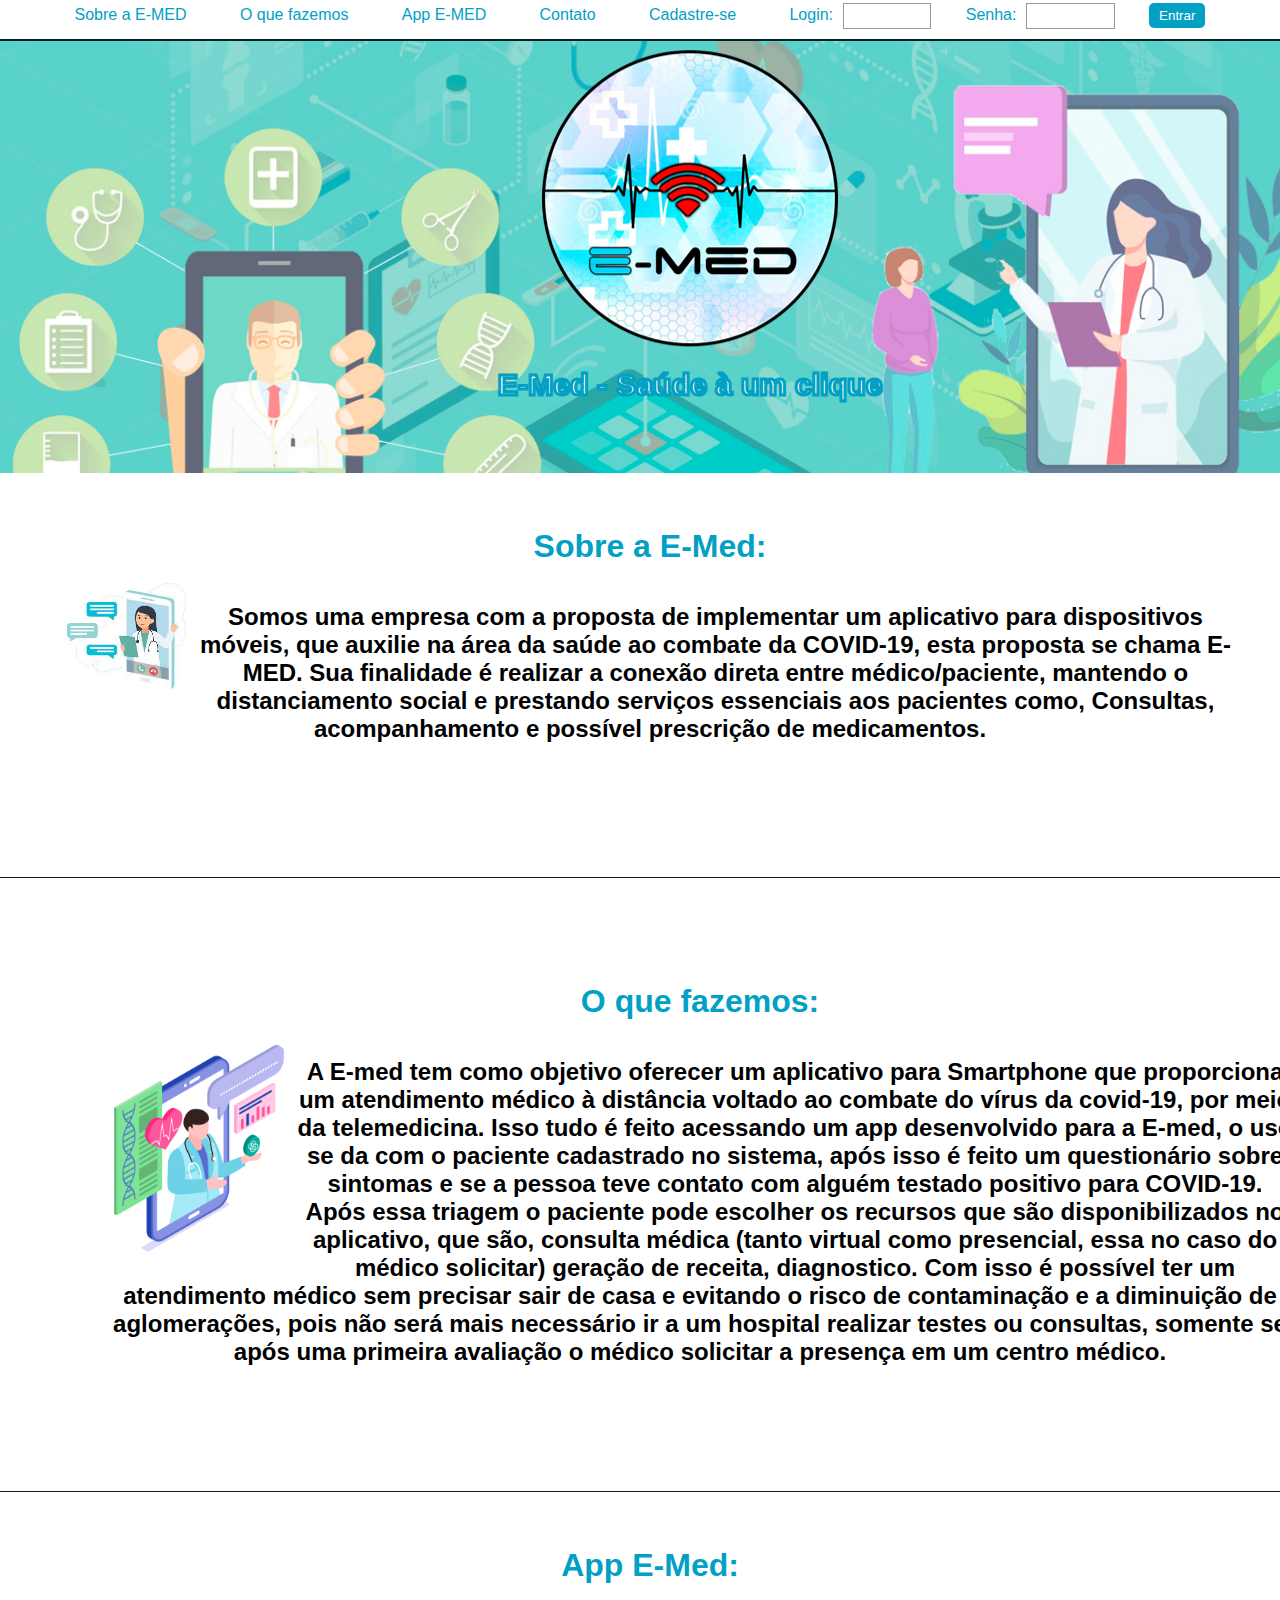
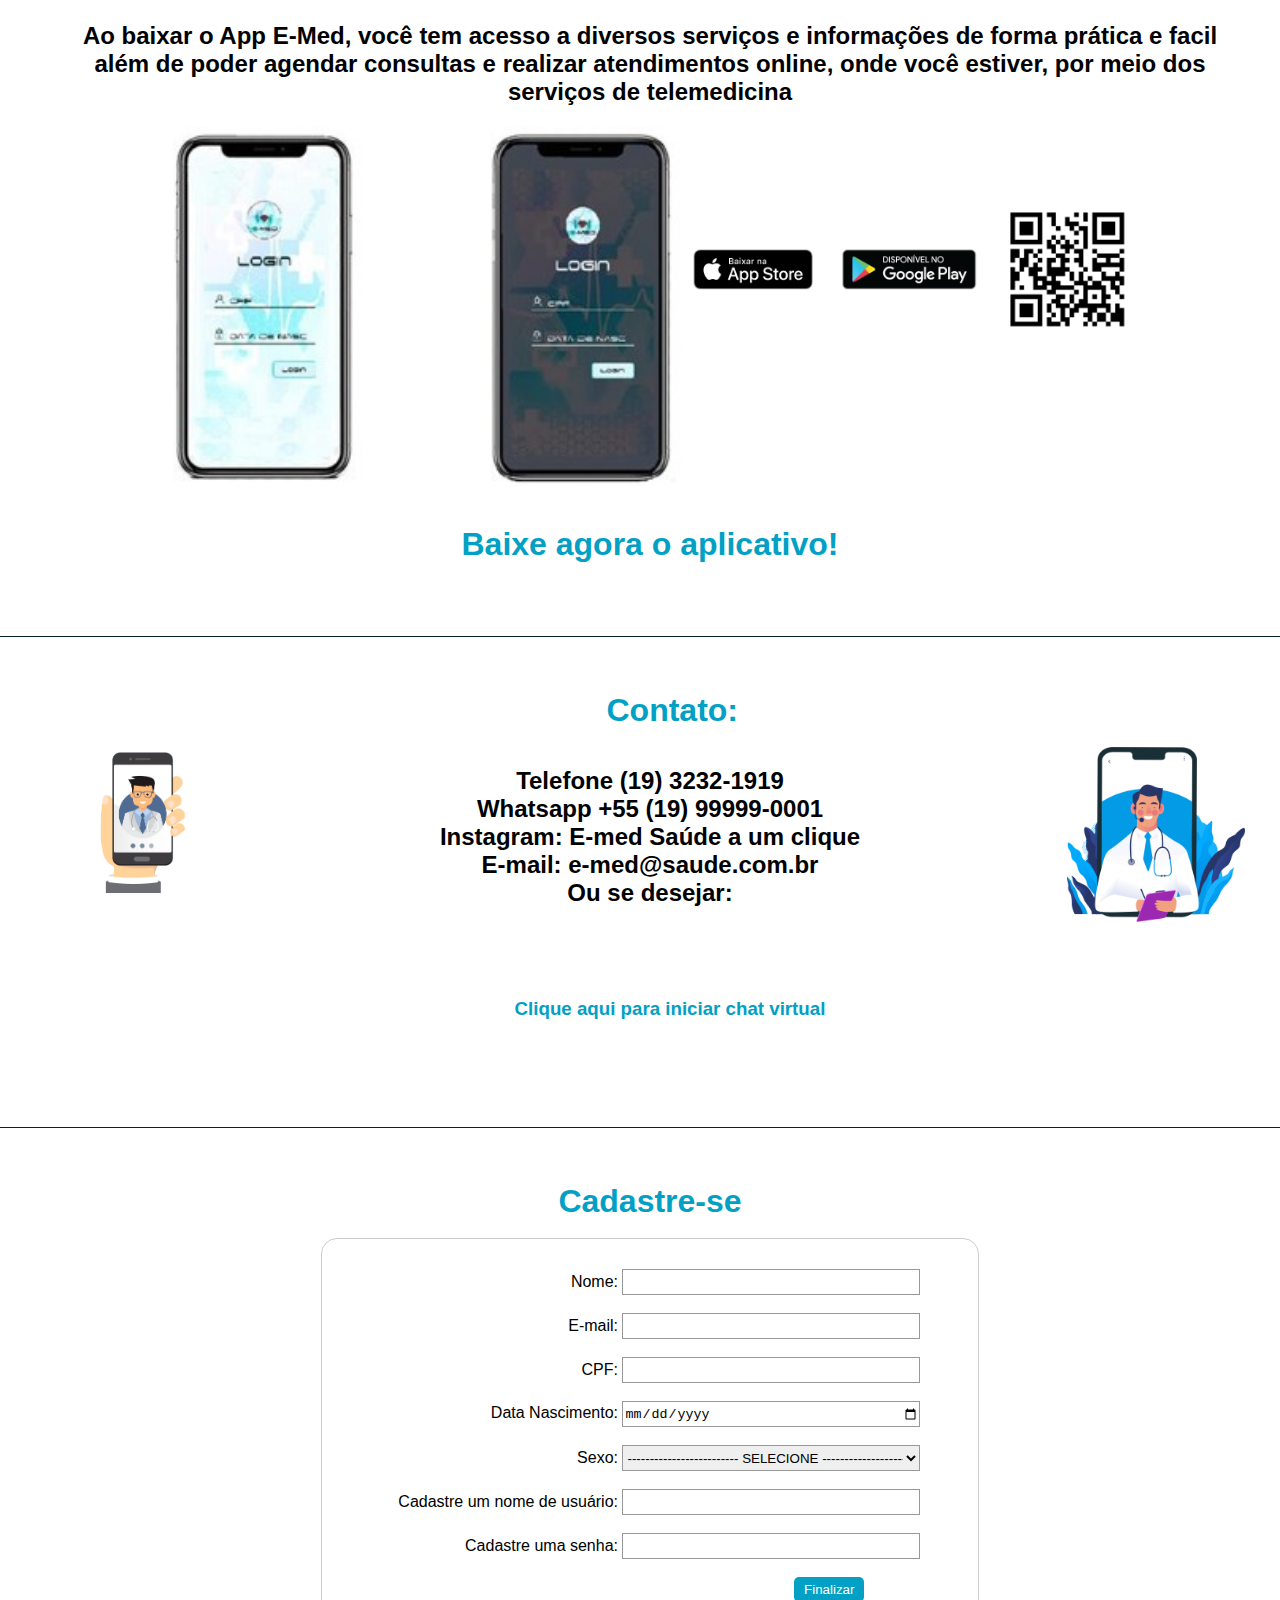
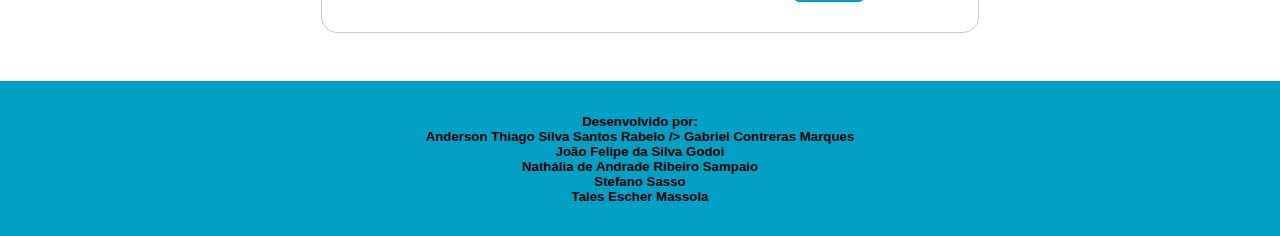
<file: index.html>
<html>

<meta charset="utf-8">

<head>

<link rel="stylesheet" type="text/css" href="style.css" />

<script type="text/javascript">
function mascara(i){
   
   var v = i.value;
   
   if(isNaN(v[v.length-1])){ // impede entrar outro caractere que não seja número
      i.value = v.substring(0, v.length-1);
      return;
   }
   
   i.setAttribute("maxlength", "14");
   if (v.length == 3 || v.length == 7) i.value += ".";
   if (v.length == 11) i.value += "-";

}

</script>

<title>E-MED</title>

</head>


<header>
    <nav id="menu">
    <center>
        <ul style= "border-top:2px solid #032228; border-bottom:2px solid #032228; padding:10px;" >
            <li><a href="#sobre">Sobre a E-MED</a></li> &nbsp;
            <li><a href="#fazemos">O que fazemos</a></li> &nbsp;
            <li><a href="#app">App E-MED</a></li> &nbsp;
            <li><a href="#contato">Contato</a></li> &nbsp;
            <li><a href="#cadastro">Cadastre-se</a></li> &nbsp;
            <li> <a href='#login'>Login:</a><input style="width: 7%;" type="login" name="login" id="login" /></li>
            <li> <a href='#senha'>Senha:</a><input style="width: 7%;" type="password" name="password" id="password" /></li>
            <li> <a href="#submit"><button type="submit" style="">Entrar</button></a></li>
        </ul>
    </center>
    </nav>
</header>


<body>



    <div id="banner" style="padding:50px;">

    <center><img id="banner1" src="img/bg.png">

           
                <h1 id="borda_texto"><b>E-Med - Saúde à um clique</b></h1>
            
    </center>

    </div>    
    
   

    
    <div style= "border-bottom:1px solid #032228; padding:10px; padding-bottom: 70px;!important">
        <section id="sobre">
        
            <center>
                <font size="6" style="color:#01a0c4"><b>Sobre a E-Med: </b></font>
                <br />
                <br />
            <img src="img/sobre.jpg" style="float: left; margin-left: 1%; width: 10%; height: auto;">    
                <h2>

                    Somos uma empresa com a proposta de implementar um aplicativo para dispositivos móveis, que auxilie na área da saúde ao combate da COVID-19, esta proposta se chama E-MED. Sua finalidade é realizar a conexão direta entre médico/paciente, mantendo o distanciamento social e prestando serviços essenciais aos pacientes como, Consultas, acompanhamento e possível prescrição de medicamentos.
            
                </h2>

            </center>
        </section>
        
    </div>

    <div style= "border-bottom:1px solid #032228; padding:60px;">    
        <section id="fazemos">

            <center>
                <font size="6" style="color:#01a0c4"><b>O que fazemos: </b></font>
                <br /><br />
                <img src="img/telemedicina.png" style="float: left; width: auto; height: 25%;"> 
                <h2>
                    A E-med tem como objetivo oferecer um aplicativo para Smartphone que proporciona um atendimento médico à distância voltado ao combate do vírus da covid-19, por meio da telemedicina. Isso tudo é feito acessando um app desenvolvido para a E-med, o uso se da com o paciente cadastrado no sistema, após isso é feito um questionário sobre sintomas e se a pessoa teve contato com alguém testado positivo para COVID-19. Após essa triagem o paciente pode escolher os recursos que são disponibilizados no aplicativo, que são, consulta médica (tanto virtual como presencial, essa no caso do médico solicitar) geração de receita, diagnostico. Com isso é possível ter um atendimento médico sem precisar sair de casa e evitando o risco de contaminação e a diminuição de aglomerações, pois não será mais necessário ir a um hospital realizar testes ou consultas, somente se após uma primeira avaliação o médico solicitar a presença em um centro médico.
                </h2>

            </center>
        </section>
    </div>
        
    <div style= "border-bottom:1px solid #032228; padding:10px;">
        
        <section id="app">
                <center>
                    <font size="6" style="color:#01a0c4"><b>App E-Med: </b></font>
                    <br /><br />
                    <h2>
                        Ao baixar o App E-Med, você tem acesso a diversos serviços e informações de forma prática e facil além de poder agendar consultas e realizar atendimentos online, onde você estiver, por meio dos serviços de telemedicina<br />
                    </h2>
                </center>
                <center>
                        <img src="img/login.jpg" style="width: auto; height: 40%;">
                        <img src="img/qrcode.png" style="padding-bottom: 150px; width: auto; height: 15%;">
                </center>
                
                <br /> <br />
                <center><font size="6" style="color:#01a0c4"><b>Baixe agora o aplicativo!</b></font></center>
               <br />
                


        </section>
        
    </div>
        
    <div style= "border-bottom:1px solid #032228; padding:10px;">
        
        <section id="contato">
                <center><font size="6" style="color:#01a0c4"><b>&nbsp;&nbsp;&nbsp;&nbsp;&nbsp;Contato: </b></font>
                    <br /><br />

                    <img src="img/home.png" style="float: right; width: 15%; height: auto;">
                    <img src="img/cel.png" style="float: left;; width: 15%; height: auto;">  
                    <h2>    
                        Telefone (19) 3232-1919<br />
                        Whatsapp +55 (19) 99999-0001<br />
                        Instagram: E-med Saúde a um clique<br />
                        E-mail: e-med@saude.com.br<br />
                        Ou se desejar:
                    </h2>

                    <br />
      
                <ul >
                <li><a href="https://unisal.br/" target="_blank" style="padding-right: 30px;"><h3>Clique aqui para iniciar chat virtual</h3></a></li> &nbsp;
                </ul>
            </center>


        </section>
    </div>

    <div style= "border-bottom:1px solid #032228; padding:10px;">
        <section id="cadastro">

            <center>
                <font size="6" style="color:#01a0c4;"><b>Cadastre-se</b></font>

                               <br /><br />
                <form action="/formulario" method="post">

                <div>
                    <label for="nome">Nome:</label>
                        <input type="text" id="nome" />
                </div>

                <div>
                    <label for="email">E-mail:</label>
                        <input type="email" id="email"/>
                </div>

                <div>
                    <label for="cpf">CPF:</label>
                        <input type="text" oninput="mascara(this)" id="cpf" maxlength="11" />
                </div>

                <div>
                    <label for="data">Data Nascimento:</label>
                        <input type="date" id="date"/>
                </div>

            <div class="sradio">
                              
                <label for="sexo">Sexo:</label>

                    <!--<label for="masc">Masculino</label>
                        <input type="radio" id="masc" name="sexo" value="masc" />
                    <label for="fem">Feminino</label>                               
                        <input type="radio" id="fem" name="sexo" value="fem" />
                    <label for="pnd">Indefinido</label>        
                        <input type="radio" id="pnd" name="sexo" value="pnd" />-->
                            
                        

                         <select name="select">
                            <option value="vazio"selected>
                            ------------------------- SELECIONE -------------------------</option>
                            <option value="fem">Feminino</option>
                            <option value="masc">Masculino</option>
                            <option value="pnd">Indefinido</option>
                        </select> 
            </div>

                <div>
                    <label for="usuario">Cadastre um nome de usuário:</label>
                        <input type="usuario" name="usuario" id="usuario">
                </div>

                <div>
                    <label for="senha">Cadastre uma senha:</label>
                        <input type="password" id="password" />
                </div>
                <div class="button">
                    <button type="submit" style="margin-left: 30%;">Finalizar</button>
                </div>
                
            </center>

         </form> 
        </section>
       
    </div>

</body>

<footer>
    <center>
        <h5>
            Desenvolvido por:<br />
            Anderson Thiago Silva Santos Rabelo />
            Gabriel Contreras Marques<br />
            João Felipe da Silva Godoi<br />
            Nathália de Andrade Ribeiro Sampaio<br />
            Stefano Sasso<br />
            Tales Escher Massola
        </h5>        
    </center>
</footer>

</html>
</file>
<file: style.css>
div{
width: 100%;
heigth: auto;
}

#banner
{
background-image: url(img/BG02.png);
background-repeat: no-repeat;
background-size:100%;
}

body {
display: block;
font-family: sans-serif;
margin: -0.1px;

}

#borda_texto{
-webkit-text-stroke-width: 3px;
-webkit-text-stroke-color:#01a0c4;
font-size: 1.9em; color: #FFF;
}

.img1 { 
    height: 50%; 
    width: 50%;
    text-align:center;
    padding: 20px 0px 0px 0px;
    
}

#menu ul {
    margin: 0;
    padding:0;
    /*font-size:20px;*/
    list-style:none;
}

#menu ul li { 
    display: inline; 
}
 
li {
    list-style: none; 
    margin: 10px;
    display: inline;
}
li a {
    padding: 5px 10px; 
    margin:0;
    border: 0px solid rgb(255, 255, 255); 
    /*background: #01a0c4;*/
    text-decoration: none;
    /*color:rgb(255, 255, 255);*/
    color: #01a0c4;
    /* cantos arredondados */
    -webkit-border-radius:5px;
    -moz-border-radius:5px;
    border-radius:5px;
}
li a:hover {
    /*background: #032228;*/
    /*color: rgb(255, 255, 255);*/
    color: #032228; 
    border-color: rgb(255, 255, 255);
    opacity: 0.8;
}

/*input[type=text], input[type=password] {
    width: 10%;
    padding: 4px 5px;
    margin: 8px 0;
    display: inline-block;
    border: 1px solid #ccc;
    box-sizing: border-box;
}

button {
    background-color: #d3d3d3;
    color: rgb(0, 0, 0);
    padding: 7px 20px;
    margin: 8px 80px;
    border: 1px solid rgb(0, 0, 0);
    cursor: pointer;
    width: 8%;
}

button:hover {
    background-color: #b4b4b4;
    opacity: 0.8;
    color:rgb(0, 0, 0);
    border: 1px solid rgb(0, 0, 0);
}
*/
.login {
    text-align: center;
    width: 500;
    height: 400;
    margin: 50 0 0 0px
}
#menu{
position: fixed;
width: -webkit-fill-available;
background-color: white;
/*opacity: 0.9;*/
margin: -9 auto;
}

section{
    padding: 45px;
}

form {
    /* Apenas para centralizar o form na página */
    margin: 0 auto;
    width: 50%;
    /* Para ver as bordas do formulário */
    padding: 30px;
    border: 1px solid #CCC;
    border-radius: 1em;
}

label {
    /*Para ter certeza que todas as labels tem o mesmo tamanho e estão propriamente alinhadas */
    display: inline-block;
    width: 40%;
    text-align: right;
}
form div + div {
    margin-top: 18px;
}

input, textarea, select {
    /* Para certificar-se que todos os campos de texto têm as mesmas configurações de fonte. Por padrão, textareas ter uma fonte monospace*/
    font-family: 1em sans-serif;

    /* Para dar o mesmo tamanho a todos os campo de texto */
    width: 50%;
    -moz-box-sizing: border-box;
    box-sizing: border-box;

    /* Para harmonizar o look & feel das bordas nos campos de texto*/
    border: 1px solid #999;

    height: 26px;

}
input:focus, textarea:focus, select:focus {
    /* Dar um pouco de destaque nos elementos ativos */
    border-color: #000;
}
textarea {
    /* Para alinhar corretamente os campos de texto de várias linhas com sua label*/
    vertical-align: top;

    /* Para dar espaço suficiente para digitar algum texto */
    height: 5em;

    /* Para permitir aos usuários redimensionarem qualquer textarea verticalmente. Ele não funciona em todos os browsers */
    resize: vertical;
}
.button {
    /* Para posicionar os botões para a mesma posição dos campos de texto */
    padding-left: 90px; /* mesmo tamanho que os elementos do tipo label */

}
button {
    /* Esta margem extra representa aproximadamente o mesmo espaço que o espaço entre as labels e os seus campos de texto*/
    margin-left: .5em;
    padding: 5px 10px; 
    margin:0;
    border: 0px solid rgb(255, 255, 255); 
    background: #01a0c4;
    text-decoration: none;
    color:rgb(255, 255, 255);
    /* cantos arredondados */
    -webkit-border-radius:5px;
    -moz-border-radius:5px;
    border-radius:5px;
    cursor: pointer;
    text-align: center;

}
button:hover {
    opacity: 0.8;
    background: #032228;
    color: rgb(255, 255, 255); 

}

footer{
    background-color: #01a0c4;
    margin: -8px;
    padding: 10px;
}
</file>
